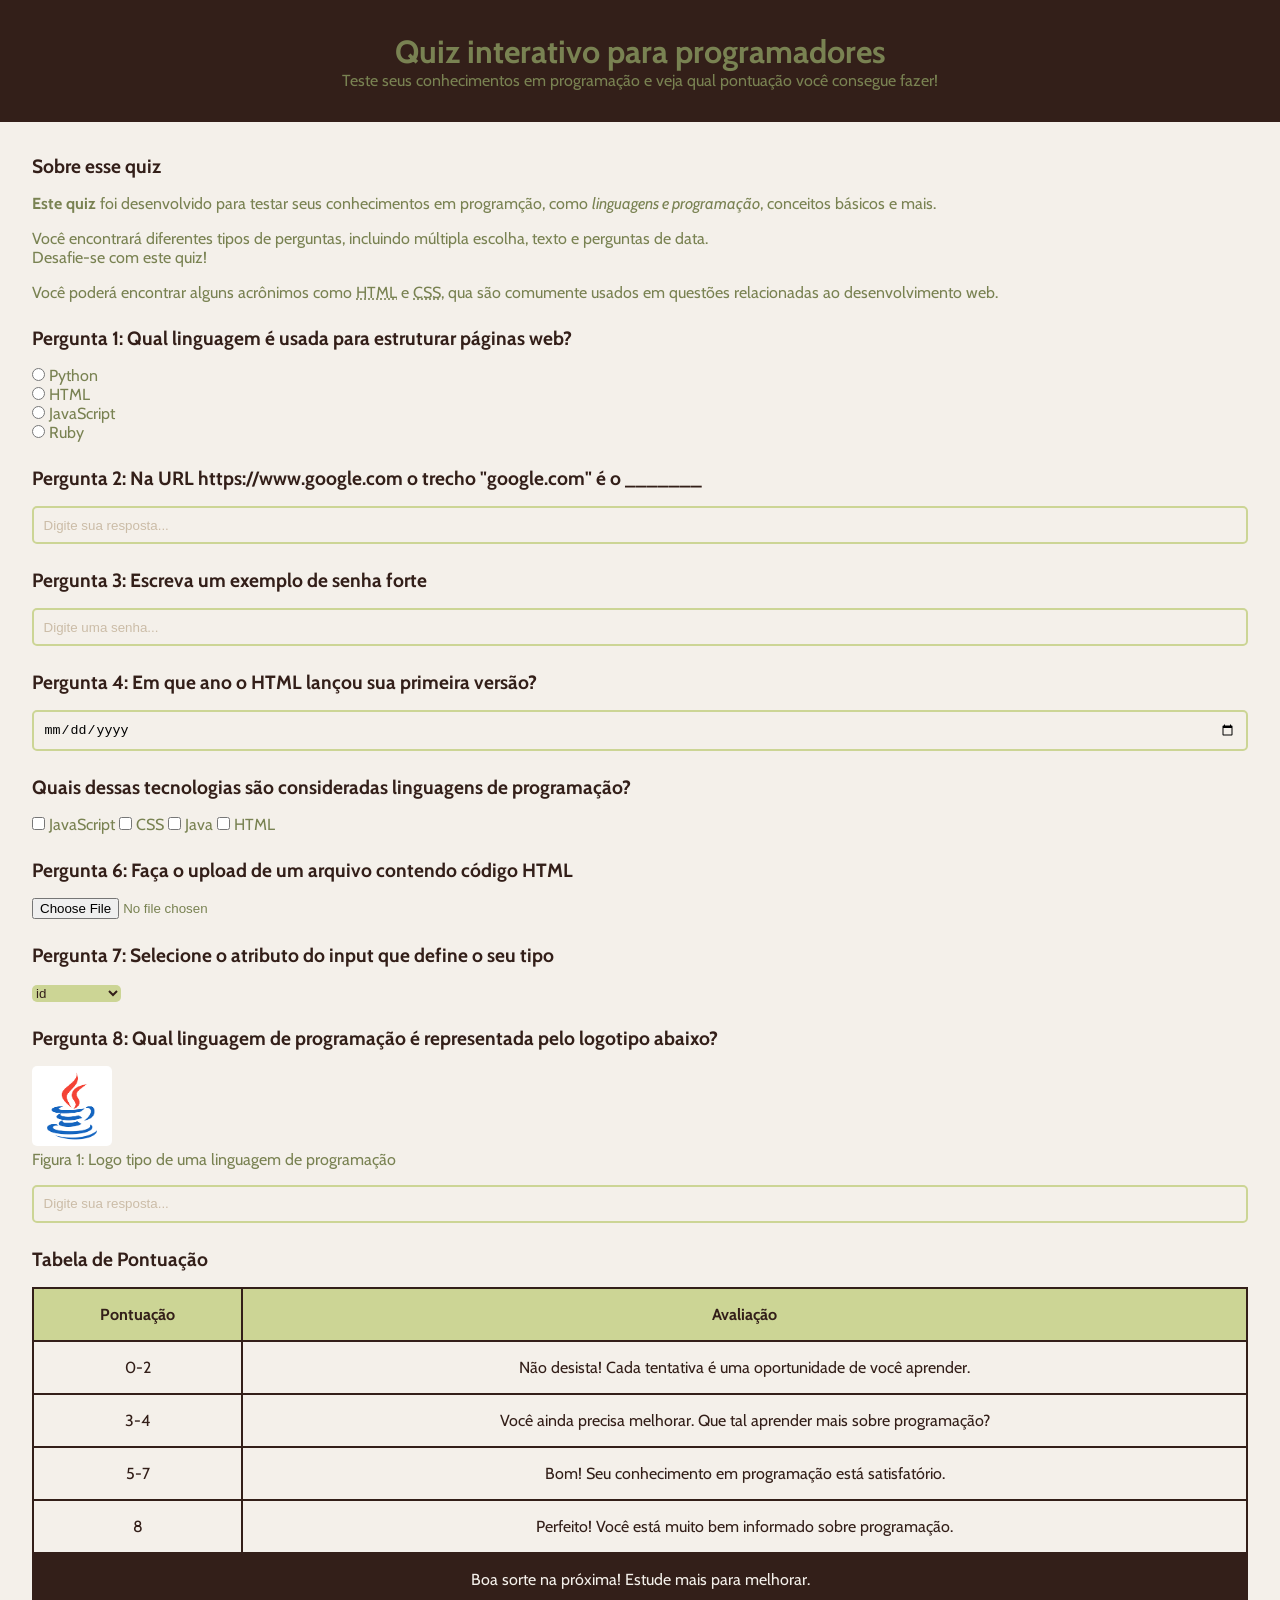
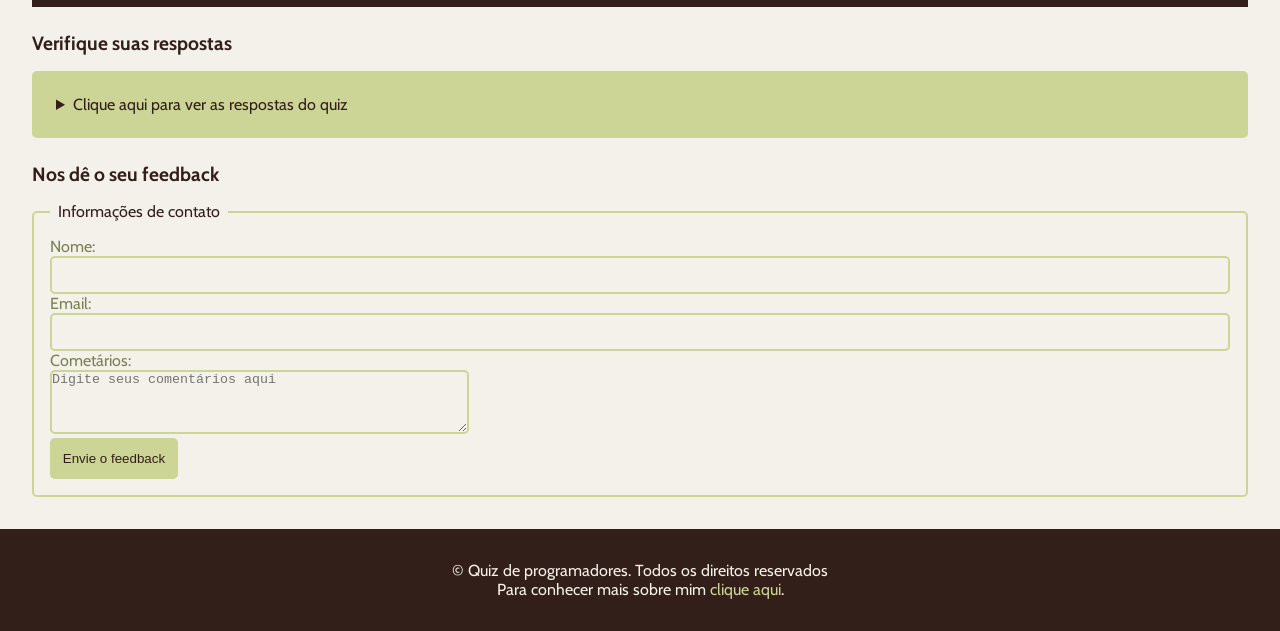
<file: estudosWeb/index.html>
<!DOCTYPE html> <!-- <!DOCTYPE html> declara que esse documento é um documento HTML5 -->

<html lang="pt-br"> <!-- <html> é o elemento raiz de uma página HTML-->

    <head> <!-- <head> é o elemento que contém os metadados sobre a página HTML-->

        <meta charset="UTF-8"> <!-- <meta> é uma tag vazia (ela não vai ter conteúdo entre uma tag de abertura e uma de fechacmento), a gente utiliza atributos para fazer colocar informações -->
        <meta name="description" content="Um quiz interativo para testar seus conhecimentos">
        <meta name="viewport" content="width=device-width, initial-scale=1.0">
        <title>Quiz para Programadores</title> <!-- <title> Define o título da página -->
        <link rel="stylesheet" href="style.css">

    </head>

    <body> <!-- <body> é o elemento que define o corpo do documento, é como um container que vai conter todo o conteúdo visível, como os headings (h1,h2,h3...), parágrafos (<p>), imagens (<img>), etc.-->

        <header> <!-- tag semântica, representa o cabeçalho -->
            <h1>Quiz interativo para programadores</h1> <!-- um <h1> por página -->
            <p>Teste seus conhecimentos em programação e veja qual pontuação você consegue fazer!</p>
        </header>

        <main> <!-- tag semântica, representa o conteúdo principal -->
            <!-- Essa section é para introdução  -->
            <section> <!-- tag semântica, representa a seção, divide o conteúdo em seções -->
                <h2>Sobre esse quiz</h2>
                <p><strong>Este quiz</strong> foi desenvolvido para testar seus conhecimentos em programção, como <em>linguagens e programação</em>, conceitos básicos e mais.</p>
                <p>Você encontrará diferentes tipos de perguntas, incluindo múltipla escolha, texto e perguntas de data. <br> Desafie-se com este quiz!</p>
                <p>Você poderá encontrar alguns acrônimos como <abbr title="HyperText Markup Language">HTML</abbr> e <abbr title="Cascading Style Sheets">CSS</abbr>, qua são comumente usados em questões relacionadas ao desenvolvimento web.</p>
            </section>
            <!-- Pergunta 1: múltipla escolha -->
            <section>
                <h2>Pergunta 1: Qual linguagem é usada para estruturar páginas web?</h2>
                <form>
                    <input type="radio" value="Python" id="p1a" name="pergunta1">
                    <label for="p1a">Python</label> <br>
                    <input type="radio" value="HTML" id="p1b" name="pergunta1">
                    <label for="p1b">HTML</label> <br>
                    <input type="radio" value="JavaScript" id="p1c" name="pergunta1">
                    <label for="p1c">JavaScript</label> <br>
                    <input type="radio" value="Ruby" id="p1d" name="pergunta1">
                    <label for="p1d">Ruby</label> <br>
                </form>
            </section>
            <!-- Pergunta 2: texto -->
            <section>
                <h2>Pergunta 2: Na URL https://www.google.com o trecho "google.com" é o _______</h2>
                <form>
                    <input type="text" id="p2" name="pergunta2" placeholder="Digite sua resposta...">
                </form>
                
            </section>
            <!-- Pergunta 3: senha -->
            <section>
                <h2>Pergunta 3: Escreva um exemplo de senha forte</h2>
                <form>
                    <input type="password" id="p3" name="pergunta3" placeholder="Digite uma senha...">
                </form>
            </section>
            <!-- Pergunta 4: data -->
            <section>
                <h2>Pergunta 4: Em que ano o HTML lançou sua primeira versão?</h2>
                <form>
                    <input type="date" id="p4" name="pergunta4">
                </form>
            </section>
            <!-- Pergunta 5: seleção múltipla -->
            <section>
                <h2>Quais dessas tecnologias são consideradas linguagens de programação?</h2>
                <form>
                    <input type="checkbox" id="p5a" name="pergunta5" value="JavaScript">
                    <label for="p5a">JavaScript</label>
                    <input type="checkbox" id="p5b" name="pergunta5" value="CSS">
                    <label for="p5b">CSS</label>
                    <input type="checkbox" id="p5c" name="pergunta5" value="Java">
                    <label for="p5c">Java</label>
                    <input type="checkbox" id="p5d" name="pergunta5" value="HTML">
                    <label for="p5d">HTML</label>
                </form>
            </section>
            <!-- Pergunta 6: upload de arquivo -->
            <section>
                <h2>Pergunta 6: Faça o upload de um arquivo contendo código HTML</h2>
                <form>
                    <input type="file" id="p6" name="pergunta6">
                </form>
            </section>
            <!-- Pergunta 7: menu suspenso -->
            <section>
                <h2>Pergunta 7: Selecione o atributo do input que define o seu tipo</h2>
                <form>
                    <select name="pergunta7" id="p7">
                        <option value="id">id</option>
                        <option value="type">type</option>
                        <option value="placeholder">placeholder</option>
                        <option value="name">name</option>
                    </select>
                </form>
            </section>
            <!-- Pergunta 8: imagem -->
            <section>
                <h2>Pergunta 8: Qual linguagem de programação é representada pelo logotipo abaixo?</h2>
                <figure>
                    <img src="./assets/java.png" alt="Logo tipo de uma linguagem de programação">
                    <figcaption>Figura 1: Logo tipo de uma linguagem de programação</figcaption>
                </figure>
                <form>
                    <input type="text" id="p8" name="pergunta8" placeholder="Digite sua resposta...">
                </form>
            </section>
            <!-- Tabela de Pontuação -->
            <section>
                <h2>Tabela de Pontuação</h2>
                <table>
                    <thead>
                        <tr>
                            <th>Pontuação</th>
                            <th>Avaliação</th>
                        </tr>
                    </thead>
                    <tbody>
                        <tr>
                            <td>0-2</td>
                            <td>Não desista! Cada tentativa é uma oportunidade de você aprender.</td>
                        </tr>
                        <tr>
                            <td>3-4</td>
                            <td>Você ainda precisa melhorar. Que tal aprender mais sobre programação?</td>
                        </tr>
                        <tr>
                            <td>5-7</td>
                            <td>Bom! Seu conhecimento em programação está satisfatório.</td>
                        </tr>
                        <tr>
                            <td>8</td>
                            <td>Perfeito! Você está muito bem informado sobre programação.</td>
                        </tr>
                    </tbody>
                    <tfoot>
                        <tr>
                            <td colspan="2">
                                Boa sorte na próxima! Estude mais para melhorar.
                            </td>
                        </tr>
                    </tfoot>
                </table>
            </section>
            <!-- Lista de resposta -->
            <section>
                <h2>Verifique suas respostas</h2>
                
                <details>
                    <summary>Clique aqui para ver as respostas do quiz</summary>
                    <ol>
                        <li>HTML</li>
                        <li>Domínio</li>
                        <li>AFvs12@#asc.</li>
                        <li>1991</li>
                        <li>JavaScript, Java</li>
                        <li>Arquivo deve conter a extensão .html</li>
                        <li>Type</li>
                        <li>Java</li>
                    </ol>
                </details>
            </section>
            <!-- Formulário de Feedback-->
            <section>
                <h2>Nos dê o seu feedback</h2>
                <form>
                    <fieldset>
                        <legend>Informações de contato</legend>
                        <label for="name">Nome:</label>
                        <input type="text" id="name" name="name"><br>
                        <label for="email">Email:</label>
                        <input type="email" id="email" name="email"><br>
                        <label for="comments">Cometários:</label><br>
                        <textarea name="comments" id="comments" rows="4" cols="50" placeholder="Digite seus comentários aqui"></textarea> <br>
                        <button onclick="alert('FEEDBACK ENVIADO')">Envie o feedback</button>
                    </fieldset>
                </form>
            </section>

        </main>

        <footer> <!-- tag semântica, representa o rodapé -->
            <p class="paragrafo-footer"> &copy; Quiz de programadores. Todos os direitos reservados</p>
            <p class="paragrafo-footer">Para conhecer mais sobre mim <a href="sobremim.html" target="_blank">clique aqui</a>.</p>
            
        </footer>

        
    </body>

</html>
</file>
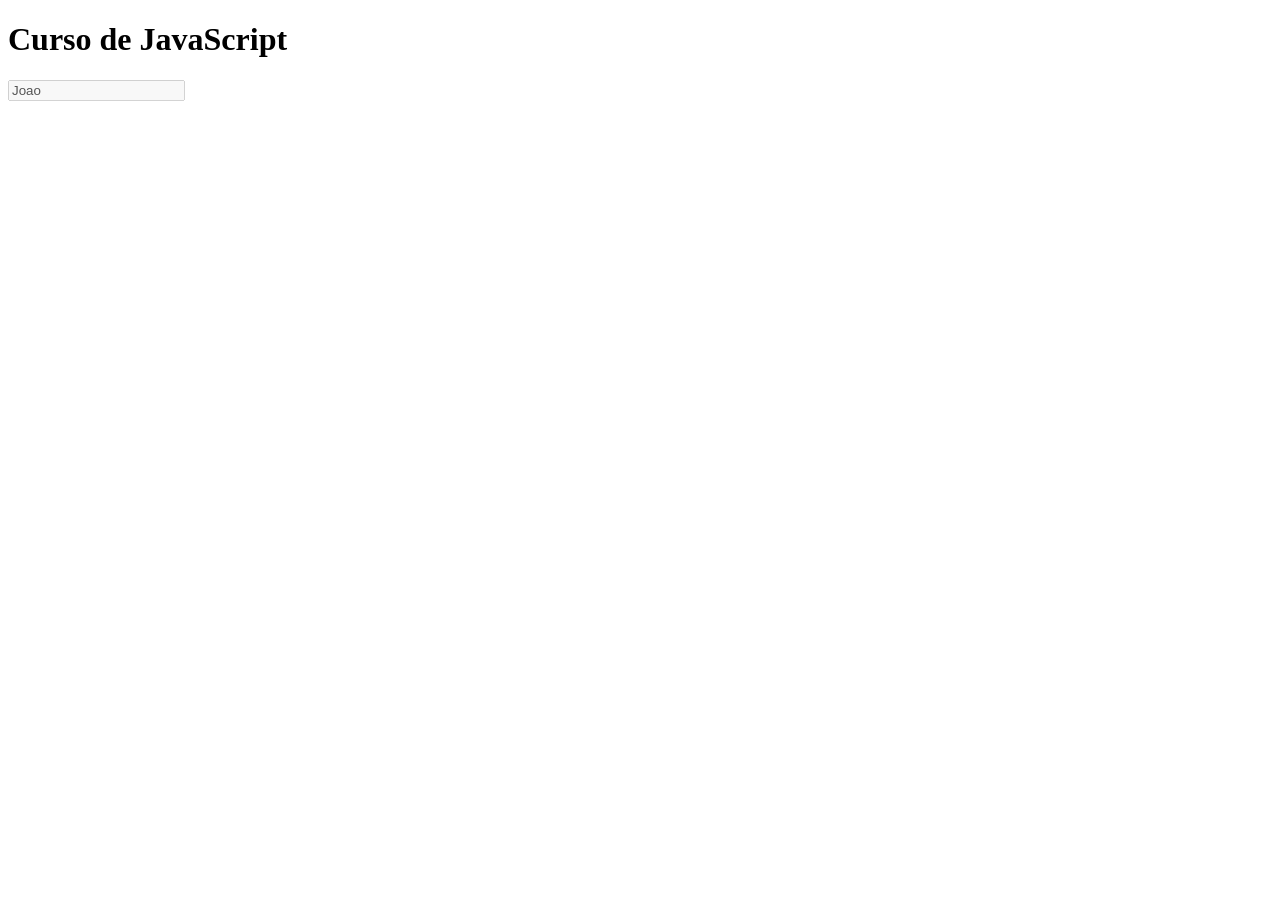
<file: javascript/aula001/index.html>
<!DOCTYPE html>
<html lang="pt-br">
    <head>
        <meta charset="UTF-8">
        <meta name="viewport" content="width=device-width, initial-scale=1.0">
        <title>JavaScript</title>
        <!-- 
        Precedência de execução
         se o JS for colocado antes do elemento que queremos fazer alguma ação, esse elemento não vai ser renderizado e o JS não irá encontrar o elemento solicitado. Resultando em um erro no console "Cannot set properties of null", ou seja, você está tentando editar algo que não existe
         -->
        <!-- <script src="script.js"></script> -->
    </head>
    <body>
        <h1>Curso de JavaScript</h1>
        <input type="text" placeholder="Teste de precedência" id="nome" disabled="disabled">
        <!-- Então deixe o script do js antes do fechamento da tag body -->
        <script src="script.js"></script>
    </body>
</html>
</file>
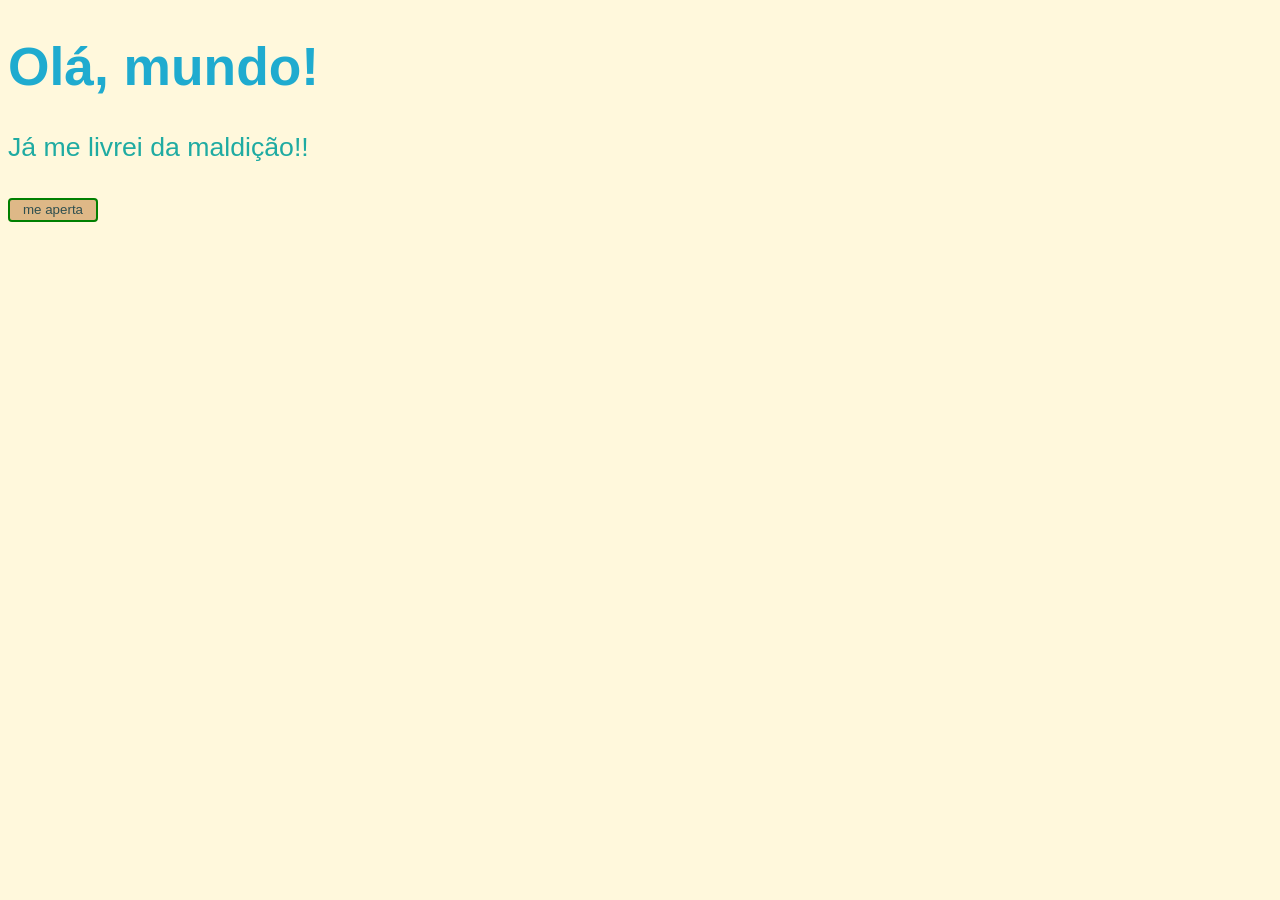
<file: javascript/aula004/ex001.html>
<!DOCTYPE html>
<html lang="pt-br">
<head>
    <meta charset="UTF-8">
    <meta name="viewport" content="width=device-width, initial-scale=1.0">
    <title>Meu primeiro programa</title>
    <link rel="stylesheet" href="style.css">
</head>
<body>
    <h1>Olá, mundo!</h1>
    <p>Já me livrei da maldição!!</p>
    <button onclick="clicou()">me aperta</button>

    <script>
        function clicou(){
            window.confirm("Está gostando de JS?")

        }
        window.alert("Minha primeira mensagem!")
        window.prompt("Qual é o seu nome?")
    </script>
</body>
</html>
</file>
<file: estudosWeb/style.css>
@import url('https://fonts.googleapis.com/css2?family=Cabin:ital,wght@0,400..700;1,400..700&display=swap');

/* reset css */
*{
    margin: 0;
    padding: 0;
    /* aumenta a altura e largura não só do conteudo (content-box) mas sim do padding e border junto (border-box) */
    box-sizing: border-box;
}

body{
    background-color: #f4f0ea;
    color: #798252;
    font-family: "Cabin", sans-serif;
    font-weight: 400;
}

header{
    padding: 2rem;
    background-color: #331F19;
    text-align: center;
}

main{
    padding: 2rem;
    /* alinha todos os elementos filhos de forma horizontal */
    display: flex;
    /* coloca de forma horizontal */
    flex-direction: column;
    /* faz parte do flexbox, o gap coloca um espaçamento entre os elementos filhos */
    gap: 1.5rem;
}

section{
    display: flex;
    flex-direction: column;
    gap: 1rem;
}

h2{
    color: #331F19;
    font-size: 1.2rem ;
}

/* Estilizando por atributo */
input[type="radio"],
input[type="checkbox"] {
    accent-color: #CCD595;
}

input[type="text"],
input[type="password"],
input[type="date"],
input[type="email"] {
    width: 100%;
    padding: 0.6rem;
    border: 2px solid #CCD595;
    outline: none;
    border-radius: 5px;
    background-color: transparent;
}

/* pseudoelementos */
input::placeholder{
    color: #CBBCA7;
}

select {
    cursor: pointer;
    background-color: #CCD595;
    color: #331F19;
    border-radius: 5px;
    border: none;
    outline: none;
}

img{
    width: 5rem;
    border-radius: 5px;
}

table, tr, th, td{
    border: 2px solid #331F19;
}

table{
    width: 100%;
    border-collapse: collapse;
}

th{
    background-color: #CCD595;
    color: #331F19;
    padding: 1rem;
}

td {
    color:#331F19;
    padding: 1rem;
    text-align: center;
}

tfoot td {
    background-color: #331F19;
    color: #f4f0ea;
}

details {
    background-color: #CCD595;
    border-radius: 5px;
    padding: 1rem;
}

summary {
    color: #331F19;
    margin: 0.5rem;
    cursor: pointer;
}

ol {
    margin-left: 1.5rem;
}

ol li {
    padding: 0.2rem;
}

fieldset {
    border: 2px solid #CCD595;
    border-radius: 5px;
    padding: 1rem;
}

legend {
    color: #331F19;
    padding: 0 0.5rem;
}

textarea {
    background-color: transparent;
    outline: none;
    border-radius: 5px;
    border: 2px solid #CCD595;
}

button {
    background-color: #CCD595;
    border: none;
    padding: 0.8rem;
    color: #331F19;
    border-radius: 5px;
    cursor: pointer;
}

footer{
    background-color: #331F19;
    padding: 2rem;
    text-align: center;
}

.paragrafo-footer {
    color:#f4f0ea
}

footer a {
    text-decoration: none;
    color: #CCD595;
}
</file>
<file: javascript/aula004/style.css>
body{
    background-color: cornsilk;
    font: normal 20pt Arial;
}

h1{
    color: #1fabcf;
}

p{
    color: #1faba2
}

button{
    border: solid 2px green;
    border-radius: 4px;
    color: darkslategray;
    width: 90px;
    height: 24px;
    background-color: burlywood;
}
</file>
